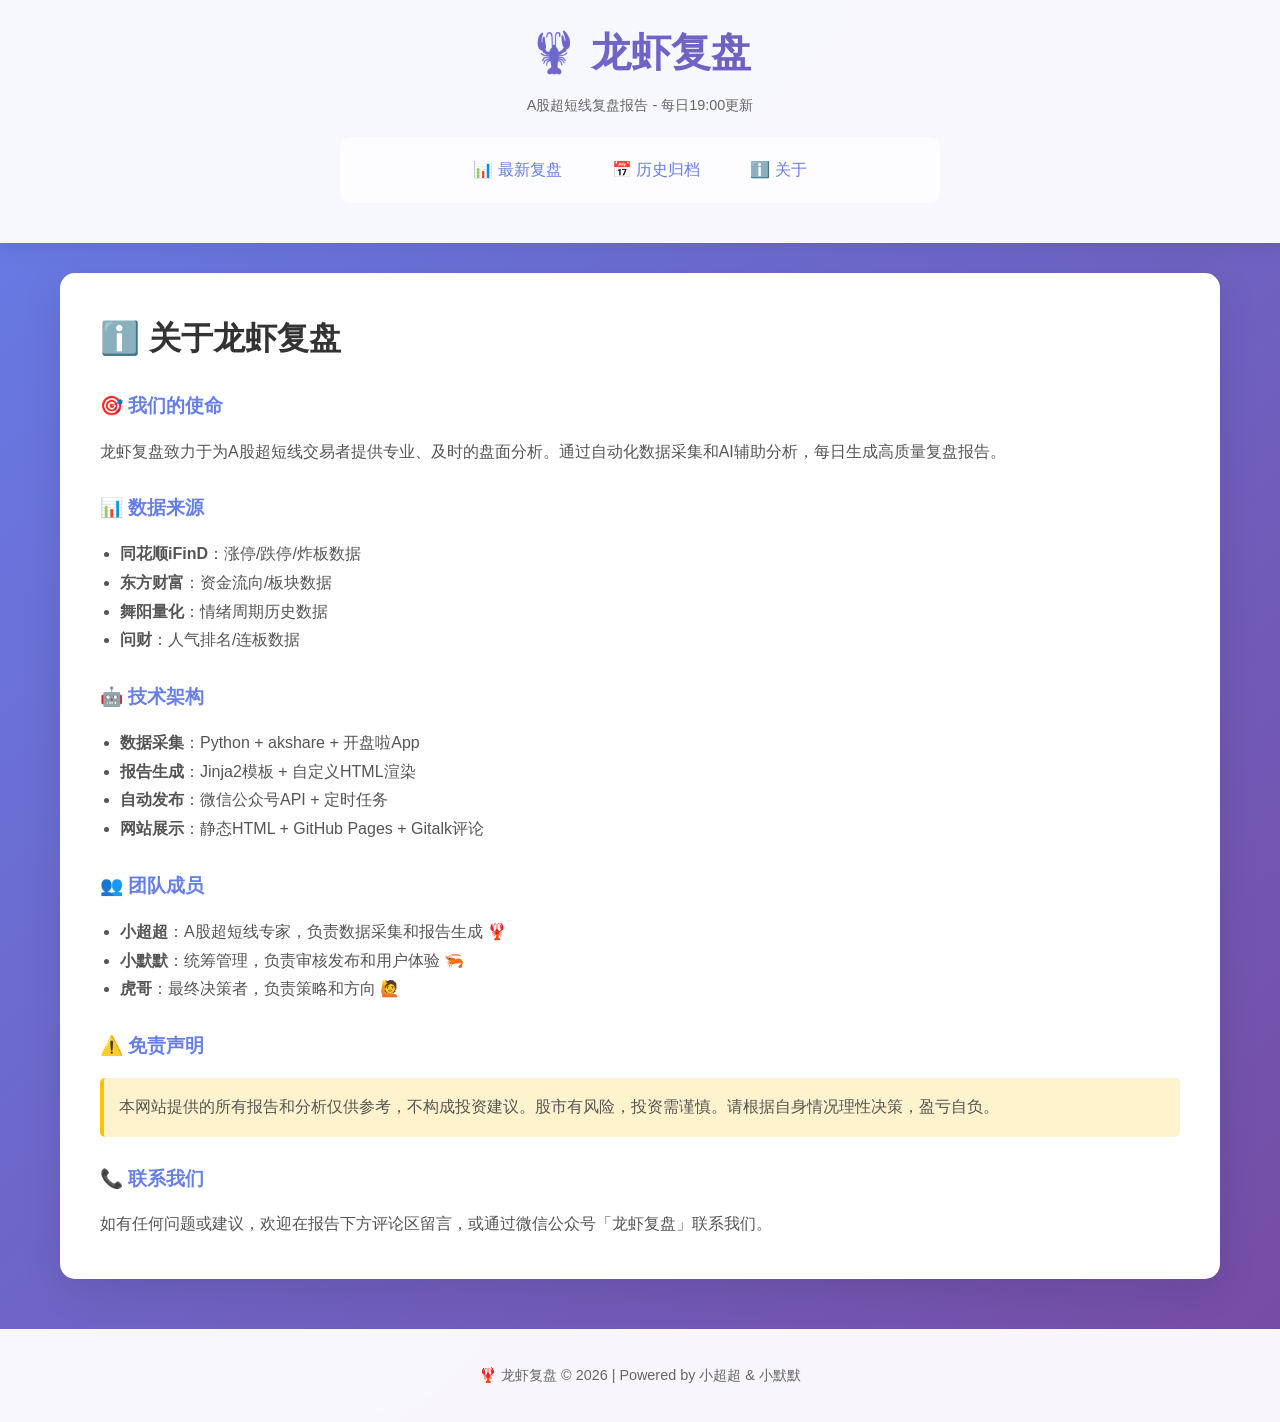
<file: about.html>
<!DOCTYPE html>
<html lang="zh-CN">
<head>
    <meta charset="UTF-8">
    <meta name="viewport" content="width=device-width, initial-scale=1.0">
    <title>关于 - 龙虾复盘</title>
    
    <!-- SEO优化 -->
    <meta name="description" content="龙虾复盘 - A股超短线复盘报告平台介绍。数据来源、分析方法、免责声明。">
    <meta name="keywords" content="A股,超短线,复盘,关于,免责声明">
    <meta name="author" content="小超超 & 小默默">
    
    <!-- Favicon -->
    <link rel="icon" type="image/png" href="favicon.png">
    <link rel="stylesheet" href="css/style.css">
</head>
<body>
    <header class="header">
        <div class="container">
            <h1>🦞 龙虾复盘</h1>
            <p>A股超短线复盘报告 - 每日19:00更新</p>
        </div>
        <nav class="nav">
            <a href="index.html">📊 最新复盘</a>
            <a href="reports.html">📅 历史归档</a>
            <a href="about.html">ℹ️ 关于</a>
        </nav>
    </header>
    
    <main class="container">
        <section class="about-section" style="background: white; border-radius: 15px; padding: 40px; box-shadow: 0 10px 40px rgba(0,0,0,0.1); margin-bottom: 30px;">
            <h2 style="font-size: 2rem; margin-bottom: 20px; color: #333;">ℹ️ 关于龙虾复盘</h2>
            
            <div style="line-height: 1.8; color: #555;">
                <h3 style="color: #667eea; margin: 25px 0 15px 0;">🎯 我们的使命</h3>
                <p>龙虾复盘致力于为A股超短线交易者提供专业、及时的盘面分析。通过自动化数据采集和AI辅助分析，每日生成高质量复盘报告。</p>
                
                <h3 style="color: #667eea; margin: 25px 0 15px 0;">📊 数据来源</h3>
                <ul style="margin-left: 20px;">
                    <li><strong>同花顺iFinD</strong>：涨停/跌停/炸板数据</li>
                    <li><strong>东方财富</strong>：资金流向/板块数据</li>
                    <li><strong>舞阳量化</strong>：情绪周期历史数据</li>
                    <li><strong>问财</strong>：人气排名/连板数据</li>
                </ul>
                
                <h3 style="color: #667eea; margin: 25px 0 15px 0;">🤖 技术架构</h3>
                <ul style="margin-left: 20px;">
                    <li><strong>数据采集</strong>：Python + akshare + 开盘啦App</li>
                    <li><strong>报告生成</strong>：Jinja2模板 + 自定义HTML渲染</li>
                    <li><strong>自动发布</strong>：微信公众号API + 定时任务</li>
                    <li><strong>网站展示</strong>：静态HTML + GitHub Pages + Gitalk评论</li>
                </ul>
                
                <h3 style="color: #667eea; margin: 25px 0 15px 0;">👥 团队成员</h3>
                <ul style="margin-left: 20px;">
                    <li><strong>小超超</strong>：A股超短线专家，负责数据采集和报告生成 🦞</li>
                    <li><strong>小默默</strong>：统筹管理，负责审核发布和用户体验 🦐</li>
                    <li><strong>虎哥</strong>：最终决策者，负责策略和方向 🙋</li>
                </ul>
                
                <h3 style="color: #667eea; margin: 25px 0 15px 0;">⚠️ 免责声明</h3>
                <p style="background: #fff3cd; padding: 15px; border-left: 4px solid #ffc107; border-radius: 5px;">
                    本网站提供的所有报告和分析仅供参考，不构成投资建议。股市有风险，投资需谨慎。请根据自身情况理性决策，盈亏自负。
                </p>
                
                <h3 style="color: #667eea; margin: 25px 0 15px 0;">📞 联系我们</h3>
                <p>如有任何问题或建议，欢迎在报告下方评论区留言，或通过微信公众号「龙虾复盘」联系我们。</p>
            </div>
        </section>
    </main>
    
    <footer class="footer">
        <div class="container">
            <p>🦞 龙虾复盘 © 2026 | Powered by 小超超 & 小默默</p>
        </div>
    </footer>
</body>
</html>
</file>
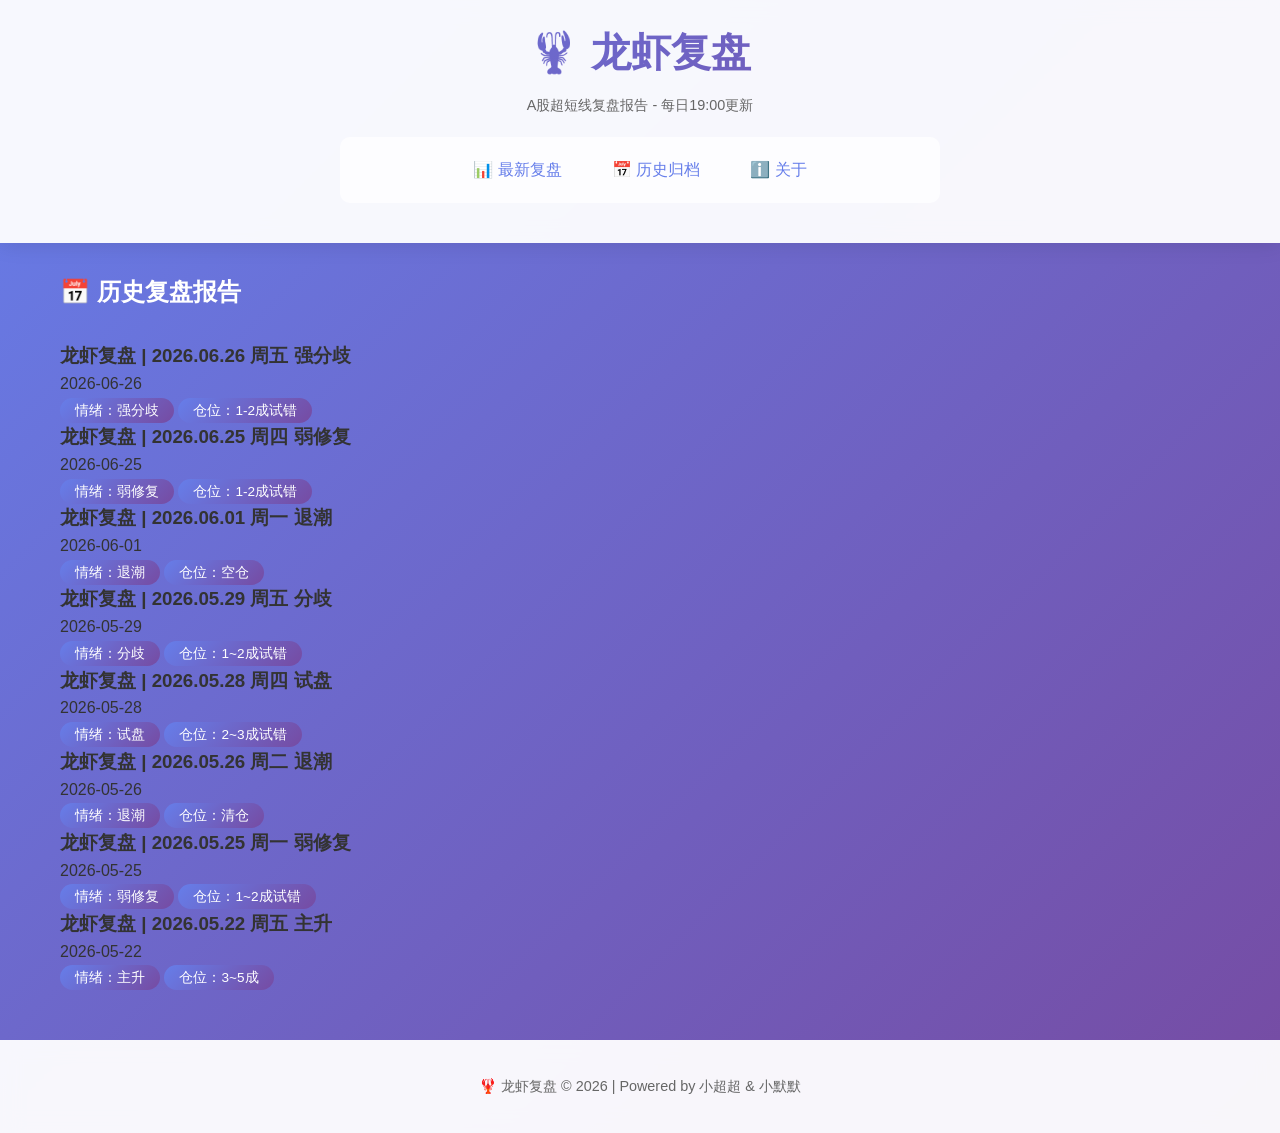
<file: reports.html>
<!DOCTYPE html>
<html lang="zh-CN">
<head>
    <meta charset="UTF-8">
    <meta name="viewport" content="width=device-width, initial-scale=1.0">
    <title>历史归档 - 龙虾复盘</title>
    
    <!-- SEO优化 -->
    <meta name="description" content="A股超短线复盘报告历史归档，情绪周期、龙头识别、仓位策略的历史数据。">
    <meta name="keywords" content="A股,超短线,复盘,历史归档,情绪周期,龙头股">
    <meta name="author" content="小超超 & 小默默">
    
    <!-- Favicon -->
    <link rel="icon" type="image/png" href="favicon.png">
    <link rel="stylesheet" href="css/style.css">
</head>
<body>
    <header class="header">
        <div class="container">
            <h1>🦞 龙虾复盘</h1>
            <p>A股超短线复盘报告 - 每日19:00更新</p>
        </div>
        <nav class="nav">
            <a href="index.html">📊 最新复盘</a>
            <a href="reports.html">📅 历史归档</a>
            <a href="about.html">ℹ️ 关于</a>
        </nav>
    </header>
    
    <main class="container">
        <section class="reports-archive">
            <h2 style="margin-bottom: 30px; color: white;">📅 历史复盘报告</h2>
            
            <div class="reports-list" id="reports-list">
                <!-- 2026-06-26 -->
                <div class="report-item" onclick="location.href='reports/2026-06-26.html'">
                    <div class="report-item-header">
                        <h3>龙虾复盘 | 2026.06.26 周五 强分歧</h3>
                        <time>2026-06-26</time>
                    </div>
                    <div class="report-item-meta">
                        <span class="tag">情绪：强分歧</span>
                        <span class="tag">仓位：1-2成试错</span>
                    </div>
                </div>
                <div class="report-item" onclick="location.href='index.html'">
                    <div class="report-item-header">
                        <h3>龙虾复盘 | 2026.06.25 周四 弱修复</h3>
                        <time>2026-06-25</time>
                    </div>
                    <div class="report-item-meta">
                        <span class="tag">情绪：弱修复</span>
                        <span class="tag">仓位：1-2成试错</span>
                    </div>
                </div>
                <!-- 2026-06-01 -->
                <div class="report-item" onclick="location.href='reports/2026-06-01.html'">
                    <div class="report-item-header">
                        <h3>龙虾复盘 | 2026.06.01 周一 退潮</h3>
                        <time>2026-06-01</time></div>
                    <div class="report-item-meta">
                        <span class="tag">情绪：退潮</span>
                        <span class="tag">仓位：空仓</span>
                    </div>
                </div>

                <!-- 2026-05-29 -->
                <div class="report-item" onclick="location.href='reports/2026-05-29.html'">
                    <div class="report-item-header">
                        <h3>龙虾复盘 | 2026.05.29 周五 分歧</h3>
                        <time>2026-05-29</time>
                    </div>
                    <div class="report-item-meta">
                        <span class="tag">情绪：分歧</span>
                        <span class="tag">仓位：1~2成试错</span>
                    </div>
                </div>

                <!-- 2026-05-28 -->
                <div class="report-item" onclick="location.href='reports/2026-05-28.html'">
                    <div class="report-item-header">
                        <h3>龙虾复盘 | 2026.05.28 周四 试盘</h3>
                        <time>2026-05-28</time>
                    </div>
                    <div class="report-item-meta">
                        <span class="tag">情绪：试盘</span>
                        <span class="tag">仓位：2~3成试错</span>
                    </div>
                </div>

                <!-- 2026-05-26 -->
                <div class="report-item" onclick="location.href='reports/2026-05-26.html'">
                    <div class="report-item-header">
                        <h3>龙虾复盘 | 2026.05.26 周二 退潮</h3>
                        <time>2026-05-26</time>
                    </div>
                    <div class="report-item-meta">
                        <span class="tag">情绪：退潮</span>
                        <span class="tag">仓位：清仓</span>
                    </div>
                </div>

                <!-- 2026-05-25 -->
                <div class="report-item" onclick="location.href='reports/2026-05-25.html'">
                    <div class="report-item-header">
                        <h3>龙虾复盘 | 2026.05.25 周一 弱修复</h3>
                        <time>2026-05-25</time>
                    </div>
                    <div class="report-item-meta">
                        <span class="tag">情绪：弱修复</span>
                        <span class="tag">仓位：1~2成试错</span>
                    </div>
                </div>

                <!-- 2026-05-24（实际为05-22周五报告） -->
                <div class="report-item" onclick="location.href='reports/2026-05-24.html'">
                    <div class="report-item-header">
                        <h3>龙虾复盘 | 2026.05.22 周五 主升</h3>
                        <time>2026-05-22</time>
                    </div>
                    <div class="report-item-meta">
                        <span class="tag">情绪：主升</span>
                        <span class="tag">仓位：3~5成</span>
                    </div>
                </div>
            </div>
        </section>
    </main>
    
    <footer class="footer">
        <div class="container">
            <p>🦞 龙虾复盘 © 2026 | Powered by 小超超 & 小默默</p>
        </div>
    </footer>
</body>
</html>
</file>
<file: css/style.css>
/* 全局样式 */
* {
    margin: 0;
    padding: 0;
    box-sizing: border-box;
}

body {
    font-family: -apple-system, BlinkMacSystemFont, "Segoe UI", "Microsoft YaHei", sans-serif;
    background: linear-gradient(135deg, #667eea 0%, #764ba2 100%);
    min-height: 100vh;
    color: #333;
    line-height: 1.6;
}

.container {
    max-width: 1200px;
    margin: 0 auto;
    padding: 0 20px;
}

/* 头部样式 */
.header {
    background: rgba(255, 255, 255, 0.95);
    backdrop-filter: blur(10px);
    box-shadow: 0 2px 20px rgba(0,0,0,0.1);
    padding: 20px 0;
    margin-bottom: 30px;
}

.header h1 {
    text-align: center;
    font-size: 2.5rem;
    background: linear-gradient(135deg, #667eea 0%, #764ba2 100%);
    -webkit-background-clip: text;
    -webkit-text-fill-color: transparent;
    margin-bottom: 10px;
}

.header p {
    text-align: center;
    color: #666;
    font-size: 0.9rem;
}

/* 导航样式 */
.nav {
    display: flex;
    justify-content: center;
    gap: 30px;
    padding: 15px 0;
    background: rgba(255,255,255,0.8);
    border-radius: 10px;
    margin: 20px auto;
    max-width: 600px;
}

.nav a {
    color: #667eea;
    text-decoration: none;
    font-weight: 500;
    transition: all 0.3s;
    padding: 5px 10px;
    border-radius: 5px;
}

.nav a:hover {
    background: #667eea;
    color: white;
}

/* 报告卡片 */
.report-card {
    background: white;
    border-radius: 15px;
    box-shadow: 0 10px 40px rgba(0,0,0,0.1);
    padding: 30px;
    margin-bottom: 30px;
    animation: fadeIn 0.5s ease-in;
}

@keyframes fadeIn {
    from { opacity: 0; transform: translateY(20px); }
    to { opacity: 1; transform: translateY(0); }
}

.report-header {
    border-bottom: 2px solid #f0f0f0;
    padding-bottom: 20px;
    margin-bottom: 20px;
}

.report-title {
    font-size: 1.8rem;
    color: #333;
    margin-bottom: 10px;
}

.report-date {
    color: #999;
    font-size: 0.9rem;
}

.report-meta {
    display: flex;
    gap: 10px;
    margin-bottom: 20px;
}

.tag {
    background: linear-gradient(135deg, #667eea 0%, #764ba2 100%);
    color: white;
    padding: 5px 15px;
    border-radius: 20px;
    font-size: 0.85rem;
}

.report-content {
    min-height: 400px;
}

.loading {
    text-align: center;
    padding: 50px;
    color: #999;
    font-size: 1.1rem;
}

/* 评论区 */
.comments-section {
    background: white;
    border-radius: 15px;
    box-shadow: 0 10px 40px rgba(0,0,0,0.1);
    padding: 30px;
    margin-bottom: 30px;
}

.comments-section h3 {
    font-size: 1.5rem;
    margin-bottom: 20px;
    color: #333;
}

/* 页脚 */
.footer {
    background: rgba(255,255,255,0.95);
    backdrop-filter: blur(10px);
    padding: 30px 0;
    text-align: center;
    color: #666;
    font-size: 0.9rem;
    margin-top: 50px;
}

.footer p {
    margin: 5px 0;
}

/* 响应式设计 */
@media (max-width: 768px) {
    .header h1 {
        font-size: 1.8rem;
    }
    
    .nav {
        flex-direction: column;
        align-items: center;
        gap: 10px;
    }
    
    .report-card {
        padding: 20px;
    }
    
    .report-title {
        font-size: 1.3rem;
    }
}
</file>
